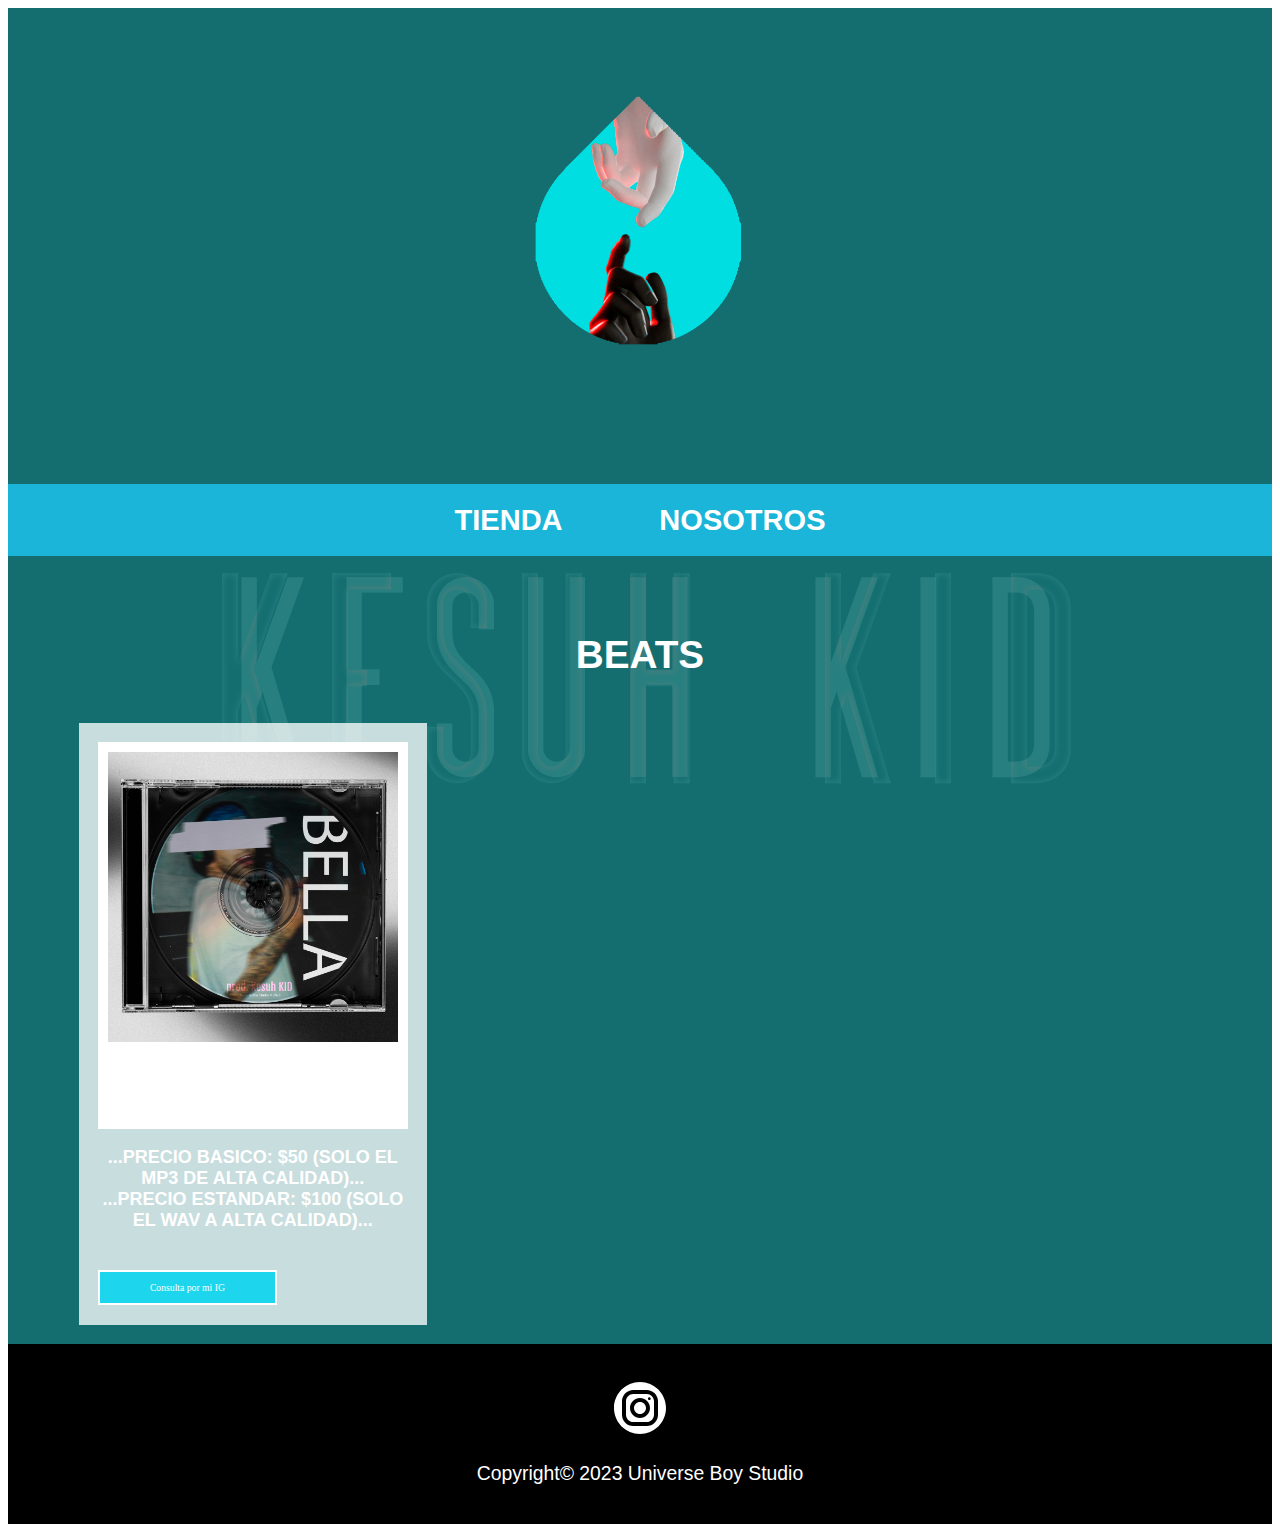
<file: index.html>
<!DOCTYPE html>
<html lang="en">

<head>
    <meta charset="UTF-8">
    <meta http-equiv="X-UA-Compatible" content="IE=edge">
    <meta name="viewport" content="width=device-width, initial-scale=1.0">
    <title>Universe Boy Studio</title>
    <link rel="stylesheet" href="/CSS/style.css">
</head>

<body>


    <div class="img-fondo">

        <div class="velo-negro">

            <!-------------------------------------------------->
            <!--ESTE ES LA CABECERA DE NUESTRO DOCUMENTO INDEX-->
            <header class="header">
                <a href="/index.html">

                    <img src="/IMG/logo.png" alt="logo" class="logo-img">
                </a>


            </header>
            <!---FIN DEL HEADER-->

            <nav>
                <a href="index.html">Tienda</a>
                <a href="nosotros.html">Nosotros</a>
            </nav>


            <!--ESTE ES EL INICIO DEL CONTENIDO PRINCIPAL-->
            <main class="contenedor">
                <h1 class="nustros-productos">Beats
                </h1>

                <!--INICIO PRODUCTOS-->
                <div class="productos">

                    <!---INICIO PRODUCTO-->
                    <div class="producto">


                        <div class="producto-blanco">
                            <img src="/IMG/beat1.png" alt="poloche rojo">

                        </div>

                        <div class="producto-informacion">
                            <p class="producto-nombre">
                                ...Precio Basico: $50 (solo el mp3 de alta calidad)...

                               ...Precio Estandar: $100 (solo el wav a alta calidad)...

                            </p>
                            <p class="producto-precio"></p>
                            <section class="content price">
                                <article class="contain">
                        
                                    <a href="https://www.instagram.com/kesuhkid/" target="_blank" class="btn">Consulta por mi IG</a>
                        
                                </article>
                        
                            </section>
                        </div>



            </main>
            <!--FIN DEL CONTENIDO PRINCIPAL-->



        </div>


    </div>


    <footer class="footer">
        
        <a class="enlace-footer" href="https://www.instagram.com/kesuhkid/" target="_blank">
            <svg xmlns="http://www.w3.org/2000/svg" x="0px" y="0px" width="60" height="60" viewBox="0 0 172 172"
                style=" fill:#000000;">
                <g fill="none" fill-rule="nonzero" stroke="none" stroke-width="1" stroke-linecap="butt"
                    stroke-linejoin="miter" stroke-miterlimit="10" stroke-dasharray="" stroke-dashoffset="0"
                    font-family="none" font-weight="none" font-size="none" text-anchor="none"
                    style="mix-blend-mode: normal">
                    <path d="M0,172v-172h172v172z" fill="#000000"></path>
                    <g fill="#ffffff">
                        <path
                            d="M86,11.46667c-41.09653,0 -74.53333,33.4368 -74.53333,74.53333c0,41.09653 33.4368,74.53333 74.53333,74.53333c41.09653,0 74.53333,-33.4368 74.53333,-74.53333c0,-41.09653 -33.4368,-74.53333 -74.53333,-74.53333zM66.88516,34.4h38.21849c17.91667,0 32.49636,14.57422 32.49636,32.48516v38.21849c0,17.91667 -14.57423,32.49636 -32.48516,32.49636h-38.21849c-17.91667,0 -32.49636,-14.57423 -32.49636,-32.48516v-38.21849c0,-17.91667 14.57422,-32.49636 32.48516,-32.49636zM66.88516,45.86667c-11.58707,0 -21.01849,9.43689 -21.01849,21.02969v38.21849c0,11.58707 9.43689,21.01849 21.02969,21.01849h38.21849c11.58707,0 21.01849,-9.43689 21.01849,-21.02969v-38.21849c0,-11.58707 -9.43689,-21.01849 -21.02969,-21.01849zM112.76302,55.41849c2.10987,0 3.81849,1.70862 3.81849,3.81849c0,2.10987 -1.70862,3.82969 -3.81849,3.82969c-2.10987,0 -3.82969,-1.71982 -3.82969,-3.82969c0,-2.10987 1.71982,-3.81849 3.82969,-3.81849zM86,57.33333c15.8068,0 28.66667,12.85987 28.66667,28.66667c0,15.8068 -12.85987,28.66667 -28.66667,28.66667c-15.8068,0 -28.66667,-12.85987 -28.66667,-28.66667c0,-15.8068 12.85987,-28.66667 28.66667,-28.66667zM86,68.8c-9.4993,0 -17.2,7.7007 -17.2,17.2c0,9.4993 7.7007,17.2 17.2,17.2c9.4993,0 17.2,-7.7007 17.2,-17.2c0,-9.4993 -7.7007,-17.2 -17.2,-17.2z">
                        </path>
                    </g>
                </g>
            </svg>
        </a>

<p>Copyright© 2023 Universe Boy Studio</p>
    </footer>



</body>

</html>
</file>
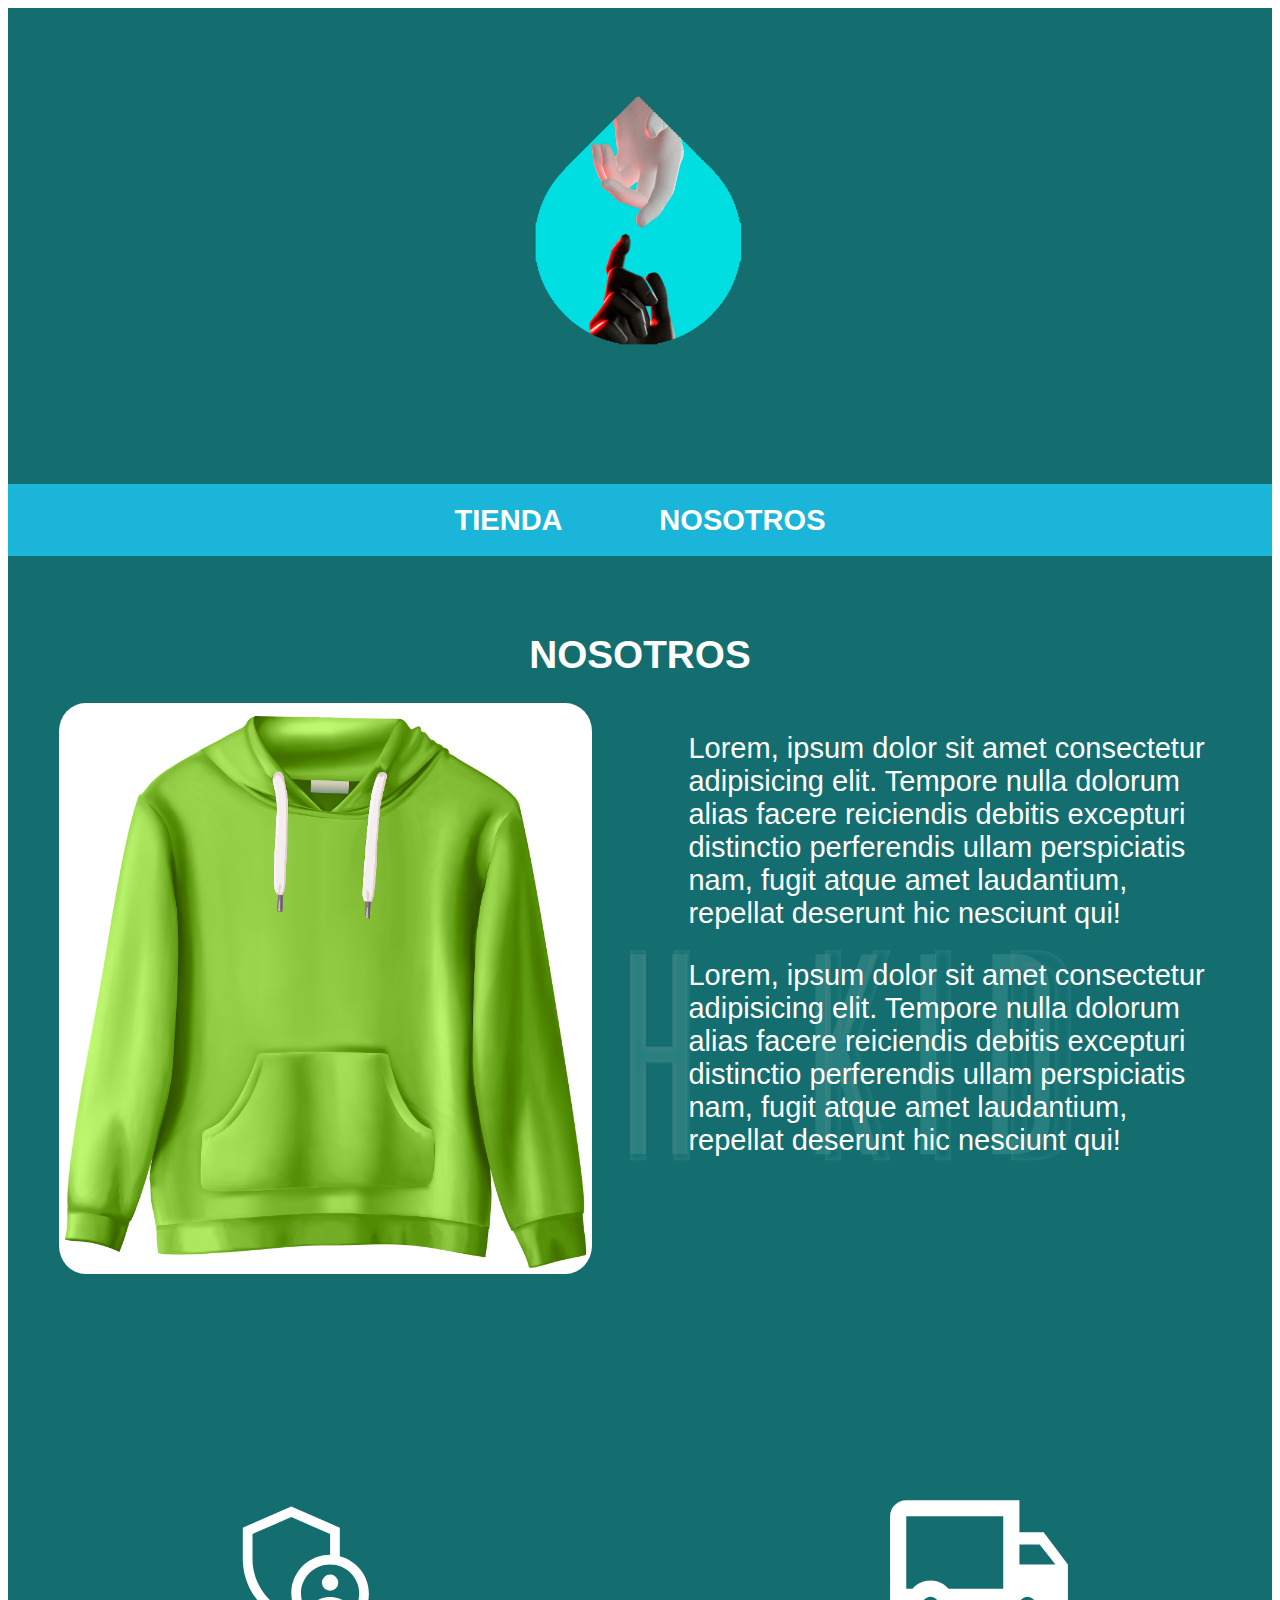
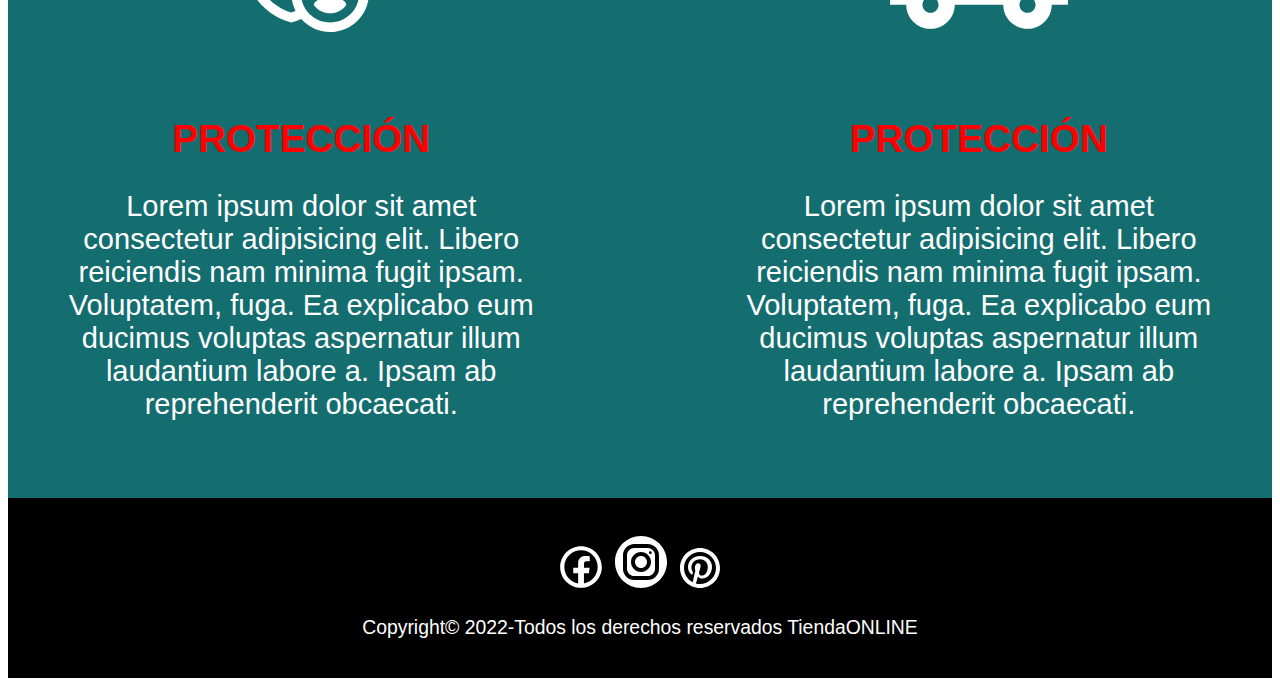
<file: nosotros.html>
<!DOCTYPE html>
<html lang="en">

<head>
    <meta charset="UTF-8">
    <meta http-equiv="X-UA-Compatible" content="IE=edge">
    <meta name="viewport" content="width=device-width, initial-scale=1.0">
    <title>TiendaOnline</title>
    <link rel="stylesheet" href="/CSS/style.css">
</head>

<body>


    <div class="img-fondo">

        <div class="velo-negro">

            <!-------------------------------------------------->
            <!--ESTE ES LA CABECERA DE NUESTRO DOCUMENTO INDEX-->
            <header class="header">
                <a href="/index.html">

                    <img src="/IMG/logo.png" alt="logo" class="logo-img">
                </a>


            </header>
            <!---FIN DEL HEADER-->

            <nav>
                <a href="index.html">Tienda</a>
                <a href="nosotros.html">Nosotros</a>
            </nav>


            <!--ESTE ES EL INICIO DEL CONTENIDO PRINCIPAL-->
            <main class="contenedor">
                <h1 class="nustros-productos">nosotros</h1>

                <div class="nosotros">
                    <img class="nosotros-img" src="/IMG/abrigo.png" alt="nosotros">



                    <div class="nosotros-texto">
                        <p> Lorem, ipsum dolor sit amet consectetur adipisicing elit. Tempore nulla dolorum alias facere
                            reiciendis debitis excepturi distinctio perferendis ullam perspiciatis nam, fugit atque amet
                            laudantium, repellat deserunt hic nesciunt qui!</p>
                        <p> Lorem, ipsum dolor sit amet consectetur adipisicing elit. Tempore nulla dolorum alias facere
                            reiciendis debitis excepturi distinctio perferendis ullam perspiciatis nam, fugit atque amet
                            laudantium, repellat deserunt hic nesciunt qui!</p>

                    </div>
                </div>


            </main>
            <!--FIN DEL CONTENIDO PRINCIPAL-->


            <!-------------------------------------->
            <!--este es la seccion de nosotros-->
            <section class="contenedor">
                <div class="bloques">
                    <div class="bloque">
                        <!--IMG-->
                        <img src="/IMG/SEGURIDAD.svg" alt="SEGURIDAD">
                        <h3 class="bloque-titulo">Protección</h3>
                        <p>Lorem ipsum dolor sit amet consectetur adipisicing elit. Libero reiciendis nam minima fugit
                            ipsam. Voluptatem, fuga. Ea explicabo eum ducimus voluptas aspernatur illum laudantium
                            labore a. Ipsam ab reprehenderit obcaecati.</p>


                    </div>

                    <div class="bloque">
                        <!--IMG-->
                        <img src="/IMG/entrega.svg" alt="entrega">
                        <h3 class="bloque-titulo">Protección</h3>
                        <p>Lorem ipsum dolor sit amet consectetur adipisicing elit. Libero reiciendis nam minima fugit
                            ipsam. Voluptatem, fuga. Ea explicabo eum ducimus voluptas aspernatur illum laudantium
                            labore a. Ipsam ab reprehenderit obcaecati.</p>


                    </div>

                </div>



            </section>



        </div>


    </div>


    <footer class="footer">
        <a class="enlace-footer" href="#">
            <svg xmlns="http://www.w3.org/2000/svg" x="0px" y="0px" width="50" height="50" viewBox="0 0 226 226"
                style=" fill:#000000;">
                <g fill="none" fill-rule="nonzero" stroke="none" stroke-width="1" stroke-linecap="butt"
                    stroke-linejoin="miter" stroke-miterlimit="10" stroke-dasharray="" stroke-dashoffset="0"
                    font-family="none" font-weight="none" font-size="none" text-anchor="none"
                    style="mix-blend-mode: normal">
                    <path d="M0,226v-226h226v226z" fill="#000000"></path>
                    <g fill="#ffffff">
                        <path
                            d="M113,18.83333c-52.00825,0 -94.16667,42.15842 -94.16667,94.16667c0,52.00825 42.15842,94.16667 94.16667,94.16667c52.00825,0 94.16667,-42.15842 94.16667,-94.16667c0,-52.00825 -42.15842,-94.16667 -94.16667,-94.16667zM113,37.66667c41.60283,0 75.33333,33.7305 75.33333,75.33333c0,37.04891 -26.77936,67.78251 -62.01758,74.08269v-45.50163h22.27263l3.31054,-25.65673h-25.43603v-16.35042c-0.00001,-7.42034 2.06798,-12.43295 12.70882,-12.43295h13.4445v-22.89795c-6.54458,-0.66858 -13.11551,-0.99361 -19.69776,-0.97477c-19.53017,0 -32.90315,11.92003 -32.90315,33.80436v18.88851h-22.07031v25.65673h22.07031v45.52003c-35.40101,-6.16634 -62.34864,-36.97342 -62.34864,-74.13786c0,-41.60283 33.7305,-75.33333 75.33333,-75.33333z">
                        </path>
                    </g>
                </g>
            </svg>
        </a>

        <a class="enlace-footer" href="#">
            <svg xmlns="http://www.w3.org/2000/svg" x="0px" y="0px" width="60" height="60" viewBox="0 0 172 172"
                style=" fill:#000000;">
                <g fill="none" fill-rule="nonzero" stroke="none" stroke-width="1" stroke-linecap="butt"
                    stroke-linejoin="miter" stroke-miterlimit="10" stroke-dasharray="" stroke-dashoffset="0"
                    font-family="none" font-weight="none" font-size="none" text-anchor="none"
                    style="mix-blend-mode: normal">
                    <path d="M0,172v-172h172v172z" fill="#000000"></path>
                    <g fill="#ffffff">
                        <path
                            d="M86,11.46667c-41.09653,0 -74.53333,33.4368 -74.53333,74.53333c0,41.09653 33.4368,74.53333 74.53333,74.53333c41.09653,0 74.53333,-33.4368 74.53333,-74.53333c0,-41.09653 -33.4368,-74.53333 -74.53333,-74.53333zM66.88516,34.4h38.21849c17.91667,0 32.49636,14.57422 32.49636,32.48516v38.21849c0,17.91667 -14.57423,32.49636 -32.48516,32.49636h-38.21849c-17.91667,0 -32.49636,-14.57423 -32.49636,-32.48516v-38.21849c0,-17.91667 14.57422,-32.49636 32.48516,-32.49636zM66.88516,45.86667c-11.58707,0 -21.01849,9.43689 -21.01849,21.02969v38.21849c0,11.58707 9.43689,21.01849 21.02969,21.01849h38.21849c11.58707,0 21.01849,-9.43689 21.01849,-21.02969v-38.21849c0,-11.58707 -9.43689,-21.01849 -21.02969,-21.01849zM112.76302,55.41849c2.10987,0 3.81849,1.70862 3.81849,3.81849c0,2.10987 -1.70862,3.82969 -3.81849,3.82969c-2.10987,0 -3.82969,-1.71982 -3.82969,-3.82969c0,-2.10987 1.71982,-3.81849 3.82969,-3.81849zM86,57.33333c15.8068,0 28.66667,12.85987 28.66667,28.66667c0,15.8068 -12.85987,28.66667 -28.66667,28.66667c-15.8068,0 -28.66667,-12.85987 -28.66667,-28.66667c0,-15.8068 12.85987,-28.66667 28.66667,-28.66667zM86,68.8c-9.4993,0 -17.2,7.7007 -17.2,17.2c0,9.4993 7.7007,17.2 17.2,17.2c9.4993,0 17.2,-7.7007 17.2,-17.2c0,-9.4993 -7.7007,-17.2 -17.2,-17.2z">
                        </path>
                    </g>
                </g>
            </svg>
        </a>
        <a class="enlace-footer" href="#">
            <svg xmlns="http://www.w3.org/2000/svg" x="0px" y="0px" width="48" height="48" viewBox="0 0 172 172"
                style=" fill:#000000;">
                <g fill="none" fill-rule="nonzero" stroke="none" stroke-width="1" stroke-linecap="butt"
                    stroke-linejoin="miter" stroke-miterlimit="10" stroke-dasharray="" stroke-dashoffset="0"
                    font-family="none" font-weight="none" font-size="none" text-anchor="none"
                    style="mix-blend-mode: normal">
                    <path d="M0,172v-172h172v172z" fill="#000000"></path>
                    <g fill="#ffffff">
                        <path
                            d="M86,14.33333c-39.5815,0 -71.66667,32.08517 -71.66667,71.66667c0,39.5815 32.08517,71.66667 71.66667,71.66667c39.5815,0 71.66667,-32.08517 71.66667,-71.66667c0,-39.5815 -32.08517,-71.66667 -71.66667,-71.66667zM86,28.66667c31.66233,0 57.33333,25.671 57.33333,57.33333c0,31.66233 -25.671,57.33333 -57.33333,57.33333c-5.27193,0 -10.35229,-0.76706 -15.20117,-2.09961c1.52517,-3.07269 2.8933,-6.3108 3.63933,-9.18229c0.82417,-3.15333 4.19922,-16.01302 4.19922,-16.01302c2.193,4.18533 8.60247,7.74056 15.42513,7.74056c20.30317,0 34.9375,-18.67454 34.9375,-41.88021c0,-22.2525 -18.15294,-38.89876 -41.51628,-38.89876c-29.06083,0 -44.48372,19.50442 -44.48372,40.74642c0,9.87567 5.25496,22.17098 13.66146,26.09115c1.27567,0.59483 1.95975,0.33683 2.25358,-0.89583c0.22933,-0.93883 1.36682,-5.51408 1.87565,-7.64258c0.16483,-0.67367 0.08992,-1.26515 -0.46191,-1.93165c-2.78067,-3.3755 -5.01107,-9.57164 -5.01107,-15.35514c0,-14.8565 11.24584,-29.22656 30.40235,-29.22656c16.54066,0 28.12077,11.27507 28.12077,27.3929c0,18.2105 -9.19573,30.82226 -21.16406,30.82226c-6.60767,0 -11.57114,-5.45574 -9.98015,-12.16374c1.89917,-8.00516 5.58496,-16.64749 5.58496,-22.42383c0,-5.16717 -2.76275,-9.47624 -8.51042,-9.47624c-6.75817,0 -12.19173,6.98213 -12.19173,16.34896c0,5.96267 2.01563,9.99414 2.01563,9.99414c0,0 -6.66903,28.21461 -7.89453,33.46777c-0.60737,2.59249 -0.8101,5.66382 -0.82585,8.73438c-19.05164,-9.32011 -32.20801,-28.8455 -32.20801,-51.48242c0,-31.66233 25.671,-57.33333 57.33333,-57.33333z">
                        </path>
                    </g>
                </g>
            </svg>
        </a>

        <p>Copyright© 2022-Todos los derechos reservados TiendaONLINE</p>
    </footer>



</body>

</html>
</file>
<file: CSS/style.css>
html{
    box-sizing: border-box;
    font-size: 60.5%;
}

*,*::before,*::after{
    box-sizing: inherit;
}

.img-fondo{
background-image: url(/IMG/tienda.png);
background-position: center;

}
img{
    width: 100%;
}
.velo-negro{
    background-color:rgba(0, 0, 0, 0.5);
}

.contenedor{
    max-width: 120rem;
    margin: 0 auto;
}

.header{
    display: flex;
    justify-content: center;
}

.logo-img{
    max-width: 40rem;
    margin: 3rem 0;
}

nav{
    margin: 3rem 0 8rem 0;
    background-color: rgba(29, 203, 247, 0.768);
    padding: 2rem;
    display: flex;
    justify-content: center;
    gap: 10rem;
}
a{
    text-decoration: none;
}
nav a{
    font-family: Arial, Helvetica, sans-serif;
    font-weight: 800;
    font-size: 3rem;
    color: white;
    text-transform: uppercase;
}
nav a:hover{
    color: black;
}

.nustros-productos{
    font-family: Arial, Helvetica, sans-serif;
    color: white;
    font-size: 4rem;
    text-align: center;
    text-transform: uppercase;
    font-weight: 800;
}

.btn {
    display: inline-block;
    margin-top: 15px;
    padding: 10px 50px;
    border: 2px solid #ffffff;
    color: #fff;
    text-decoration: none;
    background: #1dd6ee;
}

.btn:hover {
    background: none;
    
}

.btn-home {
    display: flex;
}

.btn-home a {
    margin: 0 10px;
}
.productos{
   display: grid;
   grid-template-columns: repeat(3,1fr);

   
}
.producto{
    background-color: rgba(255, 255, 255, 0.768);;
    margin: 2rem;
    padding: 2rem;
}

.producto-blanco{
    background-color: white;
    height: 40rem;
    object-fit: contain;
    padding: 1rem;
}

.producto-precio,
.producto-nombre{
    color: white;
    font-family: Arial, Helvetica, sans-serif;
    text-transform: uppercase;
    text-align: center;
}

.producto-precio{
    font-size: 2.5rem;
    font-weight: 500;
}
.producto-nombre{
    font-size: 18px;
    font-weight: 800;
}

.footer{
    background-color: black;
    padding: 3.5rem;
    font-family: Arial, Helvetica, sans-serif;
    padding-bottom: 2rem;
    color: white;
    font-size: 2rem;
    text-align: center;
}

.nosotros{
display: grid;
grid-template-columns: repeat(2,1fr);
gap: 10rem;
margin-bottom: 20rem;

}
.nosotros-texto{
    color: white;
    font-size: 3rem;
    font-family: Arial, Helvetica, sans-serif;
}

.nosotros-img{
    background-color: white;
    border-radius: 5%;
}

.bloques{
    display: grid;
    grid-template-columns: repeat(2,1fr);
    gap: 20rem;
}

.bloques img{
    width: 20rem;
    margin-bottom: 2rem;
    height: 20rem;
}
.bloque-titulo{
    margin:0;
}

.bloque{
    text-align: center;
    color: white;
    font-size: 3rem;
    font-family: Arial, Helvetica, sans-serif;
    margin-bottom: 5rem;
}
.bloque-titulo{
    color: red;
    font-size: 4rem;
    margin: 3rem;
    text-transform: uppercase;
    font-weight: 800;
}

.enlace-footer:hover{
    padding-left: 1rem;
    padding-right: 1rem;
}
</file>
